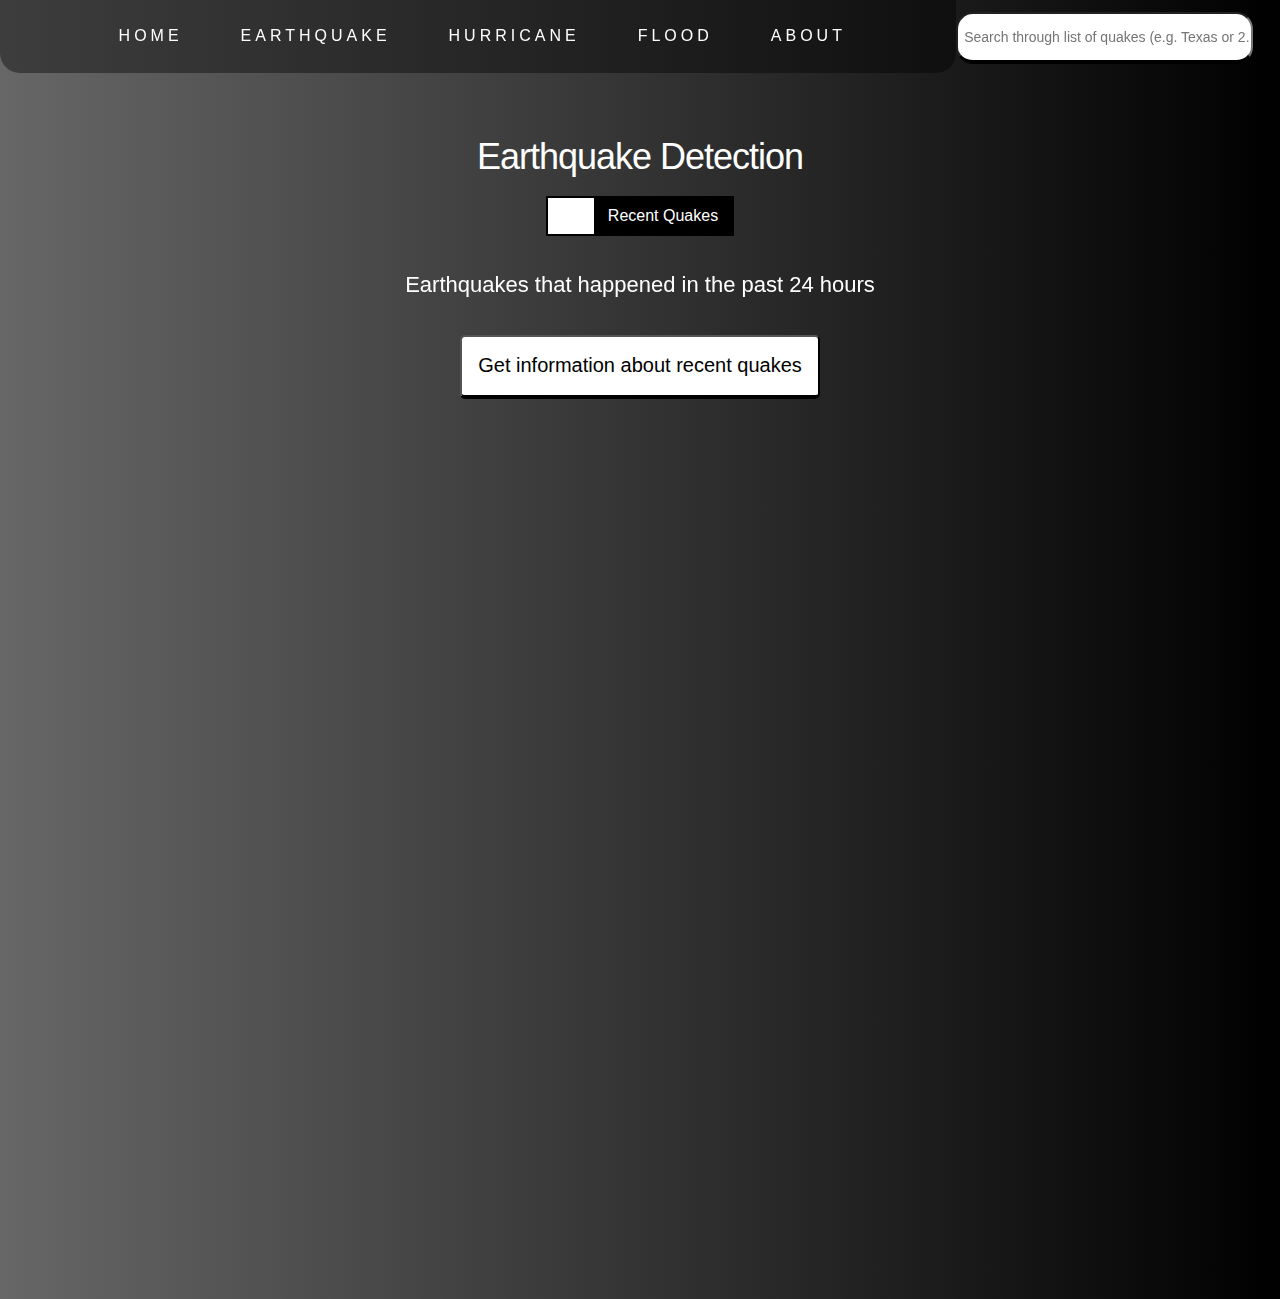
<file: earthquake.html>
<!DOCTYPE html>
<html lang="en">
  <head>
    <meta charset="UTF-8" />
    <meta name="viewport" content="width=device-width, initial-scale=1.0" />
    <meta http-equiv="X-UA-Compatible" content="ie=edge" />
    <link rel="stylesheet" href="style.css" />
    <link
      rel="stylesheet"
      href="https://cdnjs.cloudflare.com/ajax/libs/font-awesome/4.7.0/css/font-awesome.min.css"
    />
    <title>Earthquake Detection</title>
  </head>
  <body>
    <nav class="navbar">
      <div id="trapezoid">
        <a href="index.html" class="expandHome">Home</a>
        <a href="earthquake.html" class="expandHome">EarthQuake</a>
        <a href="" class="expandHome">Hurricane</a>
        <a href="" class="expandHome">Flood</a>
        <a href="" class="expandHome">About</a>
      </div>
      <input
        autocomplete="off"
        id="search"
        class="search"
        type="text"
        placeholder=" Search through list of quakes (e.g. Texas or 2.3)"
      />
    </nav>

    <div id="form" class="wrapper">
      <br />
      <br />
      <h1>Earthquake Detection</h1>
      <br />
      <div class="heading">
        <input type="checkbox" class="toggle" id="toggle" />
        <label for="toggle">
          <span class="off" id="off">Recent Quakes</span>
          <span class="on" id="on">Local Quakes</span>
        </label>
        <br />
        <br />
        <div class="getRecent" id="showRecentButton">
          <h2>Earthquakes that happened in the past 24 hours</h2>
          <br />
          <button id="getRecent">Get information about recent quakes</button>
        </div>
        <div class="getLocation" id="showLocationButton" style="display: none">
          <h2>Earthquakes that happened near me</h2>
          <br />
          <button id="getLocation">Get quakes near me</button>
          <br />
          <br />

          <div id="locating" class="loc"></div>
          <div id="locating2" class="loc"></div>
          <div id="coordinates" class="coordinates"></div>
          <br />
          <a id="map" class="map"></a>
        </div>
      </div>
    </div>
    <div id="searchTerms" class="searchTerms populate">
      <div class="postRecent" id="mostRecent"></div>
      <div class="postLocation" id="fetchIt"></div>
    </div>
    <script>
      function onButton() {
        showRecentButton.style.display = "none";
        showLocationButton.style.display = "block";
        mostRecent.style.display = "none";
        fetchIt.style.display = "block";
      }
      function offButton() {
        showRecentButton.style.display = "block";
        showLocationButton.style.display = "none";
        mostRecent.style.display = "block";
        fetchIt.style.display = "none";
      }
      off.addEventListener("click", onButton);
      on.addEventListener("click", offButton);
    </script>
    <script src="recentQuakes.js"></script>
    <script src="localQuakes.js"></script>
    <script src="search.js"></script>
  </body>
</html>
</file>
<file: style.css>
body {
  font-family: Avenir, Helvetica, sans-serif;
  font-weight: 300;
}
body {
  background-color: rgb(102, 146, 239);
}

body {
  min-width: 800px;
  background: #ff00cc;
  background: linear-gradient(to right, rgb(38 38 38 / 70%), #000000);
  background: linear-gradient(to right, rgb(38 38 38 / 70%), #000000);
  margin: 0px;
}

#trapezoid {
  -webkit-box-sizing: content-box;
  -moz-box-sizing: content-box;
  box-sizing: content-box;
  height: 0;
  border-top: 0 solid;
  border-bottom: 100px solid rgba(1, 1, 1, 0.4);
  border-radius: 20px 20px 0 0;
  font: normal 100% / normal Arial, Helvetica, sans-serif;
  color: rgba(0, 0, 0, 0.7);
  -o-text-overflow: clip;
  text-overflow: clip;
  -webkit-transform: rotateX(180deg);
  transform: rotateX(180deg);
  margin-top: -27px;
  width: 1609px;
  position: relative;
  transition: all 0.7s ease;
  padding-left: 7%;
}

#trapezoid a,
.subnavbtn {
  -webkit-transform: rotateX(180deg);
  transform: rotateX(180deg);
}

.sub-home {
  display: none;
  position: absolute;
  right: 0;
  left: 0;

  z-index: 1;
  transform: perspective(-10px);
}

#trapezoid:hover .sub-home {
  justify-content: center;
  margin-top: 53px;
}

.navbar {
  position: sticky;
  top: 0;
  display: flex;
  overflow: hidden;
  justify-content: center;
  height: 100px;
}

.navbar a {
  float: left;
  font-size: 16px;
  color: white;
  text-align: center;
  padding: 28px 29px;
  text-decoration: none;
  text-transform: uppercase;
  letter-spacing: 4px;
  transition: all 0.5s ease;
}

.subnav {
  float: left;
  overflow: hidden;
}

.subnav .subnavbtn {
  font-size: 16px;
  border: none;
  outline: none;
  color: white;
  padding: 14px 25px;
  background-color: inherit;
  font-family: inherit;
  margin: 0;
  text-transform: uppercase;
  letter-spacing: 4px;
  transition: all 0.5s ease;
}

.navbar a:hover,
.subnav:hover .subnavbtn {
  background: #8ca6db;
  color: black;
  border-radius: 5px;
}

.subnav-content {
  display: none;
  position: absolute;
  left: 0;
  width: 100%;
  z-index: 1;
  transform: perspective(-10px);
}

.subnav-content a {
  float: left;
  color: white;
  text-decoration: none;
}

.subnav-content a:hover {
  background: #b993d6;
  color: black;
}

.subnav:hover .subnav-content {
  display: flex;
  justify-content: center;
}

section {
  margin: 0em 10em 10em 10em;
  padding: 3em 10em 3em 10em;
}

h1 {
  color: #111;
  font-family: "Helvetica Neue", sans-serif;
  font-size: 200px;
  font-weight: bold;
  letter-spacing: -1px;
  text-align: center;
  padding: 0;
  margin: 0;
}

p {
  color: #111;
  font-family: "Calibri", sans-serif;
  font-size: 25px;
  line-height: 1.5;
}

hr {
  background-color: #000;
}

a {
  color: white;
}

h1 {
  text-align: center;
  color: white;
  font-size: 50;
  font-weight: 600;
  font: 36px/20px Georgia, sans-serif;
  line-height: normal;
}
h2 {
  text-align: center;
  color: white;
  font-size: 50;
  font-weight: 600;
  font: 22px/10px Georgia, sans-serif;
  line-height: normal;
}
h4 {
  color: yellow;
  font-size: 20px;
  font: 20px/10px Georgia, sans-serif;
  line-height: normal;
}

h7 {
  color: white;
  font-size: 20px;
  font: 20px/10px Georgia, sans-serif;
  line-height: normal;
}

.wrapper {
  height: auto;
  width: 100vw;
  margin: auto;
}

.heading {
  height: auto;
  width: auto;
  margin: auto;
  position: relative;
  text-align: center;
}

.getRecent {
  text-align: center;
}

.getLocation {
  text-align: center;
  color: white;
}

.populate {
  height: 100vh;
  width: 90vw;
  margin: auto;
}

.postRecent {
  margin: 0px 0px;
  text-align: center;
}

.postLocation {
  margin: 0px 0px;
  text-align: center;
}

::placeholder {
  /* Chrome, Firefox, Opera, Safari 10.1+ */
  color: rgb(black);
  opacity: 1; /* Firefox */
}
form {
  background-color: #4654e1;
  width: 300px;
  height: 44px;
  border-radius: 5px;
  display: flex;
  flex-direction: row;
  align-items: center;
}
.search {
  border: 4;
  margin-left: auto;
  font-size: 14px;
  font-weight: 300;
  text-align: left;
  border-bottom: 4px solid black;
  background-color: #ffffff;
  width: 536px;
  height: 44px;
  border-radius: 17px;
  display: flex;
  flex-direction: row;
  align-items: center;
  margin-top: 12px;
  margin-right: 27px;
}

@media (max-width: 475px) .search {
  border: 4;
  margin-left: auto;
  font-size: 14px;
  font-weight: 300;
  text-align: left;
  border-bottom: 4px solid black;
  background-color: #ffffff;
  width: 412px;
  height: 44px;
  border-radius: 6px;
  display: flex;
  flex-direction: row;
  align-items: center;
  margin-top: 12px;
}

button {
  height: 64px;
  font-size: 20px;
  background-color: black;
  border-radius: 5px;
  padding: 0px 16px;
  display: inline-block;
  position: relative;
  cursor: pointer;
  color: black;
  border-bottom: 4px solid black;
  background-color: #ffffff;
}

input[type="checkbox"].toggle {
  opacity: 0;
  position: absolute;
  left: -99999px;
}
input[type="checkbox"].toggle + label {
  height: 40px;
  line-height: 40px;
  background-color: black;
  padding: 0px 16px;
  display: inline-block;
  position: relative;
  cursor: pointer;
  transition: all 0.25s ease-in;
  box-shadow: inset 0px 0px 2px rgba(0, 0, 0, 0.5);
}
input[type="checkbox"].toggle + label:before,
input[type="checkbox"].toggle + label:hover:before {
  content: " ";
  position: absolute;
  top: 2px;
  left: 2px;
  width: 46px;
  height: 36px;
  background: #fff;
  z-index: 2;
  transition: all 0.25s ease-in;
}
input[type="checkbox"].toggle + label .off,
input[type="checkbox"].toggle + label .on {
  color: #fff;
}
input[type="checkbox"].toggle + label .off {
  margin-left: 46px;
  display: inline-block;
}
input[type="checkbox"].toggle + label .on {
  display: none;
}
input[type="checkbox"].toggle:checked + label .off {
  display: none;
}
input[type="checkbox"].toggle:checked + label .on {
  margin-right: 46px;
  display: inline-block;
}
input[type="checkbox"].toggle:checked + label,
input[type="checkbox"].toggle:focus:checked + label {
  background-color: red;
}
input[type="checkbox"].toggle:checked + label:before,
input[type="checkbox"].toggle:focus:checked + label:before,
input[type="checkbox"].toggle:checked + label:hover:before,
input[type="checkbox"].toggle:focus:checked + label:hover:before {
  background-position: 0 0;
  top: 2px;
  left: 100%;
  margin-left: -48px;
}

@media (max-width: 475px) {
  body {
    margin: 0;
  }
  .search {
    border: 0;
    height: 40px;
    width: 290px;
    font-size: 20px;
    font-weight: 300;
    margin: auto;
    text-align: center;
    border-bottom: 1px solid lightgray;
  }
}

.footer {
  position: static;
  width: 100%;
  bottom: 0;
  color: white;
  font-size: 12px;
}

.carousel {
  width: 50%;
  margin: auto;
  overflow: hidden;
}
.carouselContainer {
  display: flex;
}
.slides {
  width: 100%;
  height: 390px;
}
.button {
  position: relative;
  transition: 0.1s ease-in;
}
#next {
  position: absolute;
  background-color: white;
  opacity: 0.5;
  top: 25%;
  right: 25%;
  width: 5%;
  height: 20%;
  z-index: 5;
}
#next:hover {
  opacity: 0.2;
}
#prev {
  position: absolute;
  background-color: white;
  opacity: 0.5;
  top: 25%;
  left: 25%;
  width: 5%;
  height: 20%;
  z-index: 5;
}
#prev:hover {
  opacity: 0.2;
}
</file>
